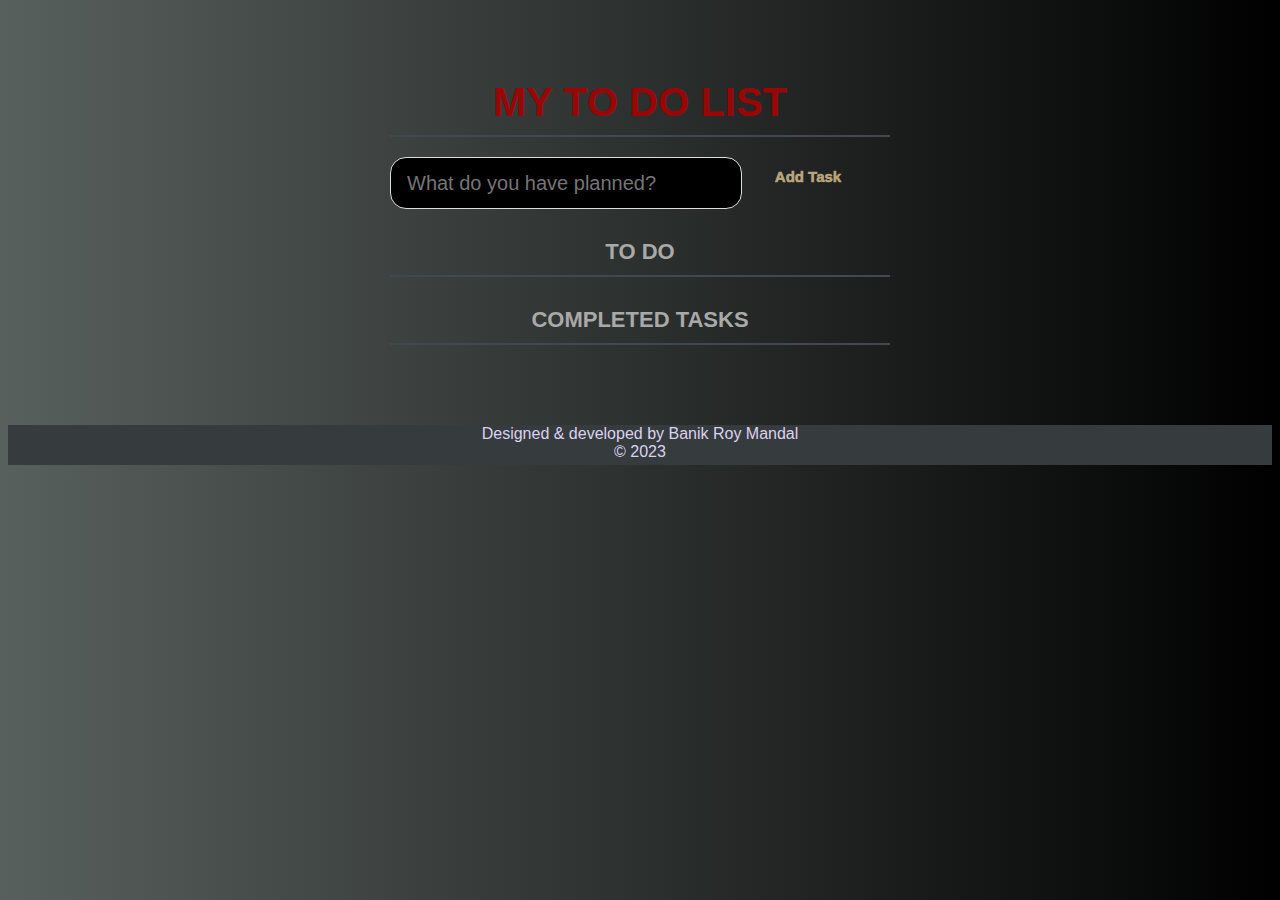
<file: Task_3_To do Application/index.html>
<!DOCTYPE html>
<html>

<head>
	<title>Task Tracker</title>
	<link rel="stylesheet"
			href="style.css"
			type="text/css"
			media="screen"
			charset="utf-8">
</head>

<body>
	<div class="container">
		<p>
			<label for="new-task" class="middle"> My To Do List </label>
			<input id="new-task" type="text" placeholder="What do you have planned?" >
			<button>Add Task</button>
		</p>
		<h3 class="middle">To Do</h3>
		<ul id="incomplete-tasks">
		</ul>
		<h3 class="middle">Completed Tasks</h3>
		<ul id="completed-tasks">
		</ul>
	</div>
	<div class="footer" role="info">
		<p>Designed & developed by Banik Roy Mandal<br />&copy; 2023</a>
		</p>
	</div>
	<script type="text/javascript" src="script.js"></script>
</body>
</html>
</file>
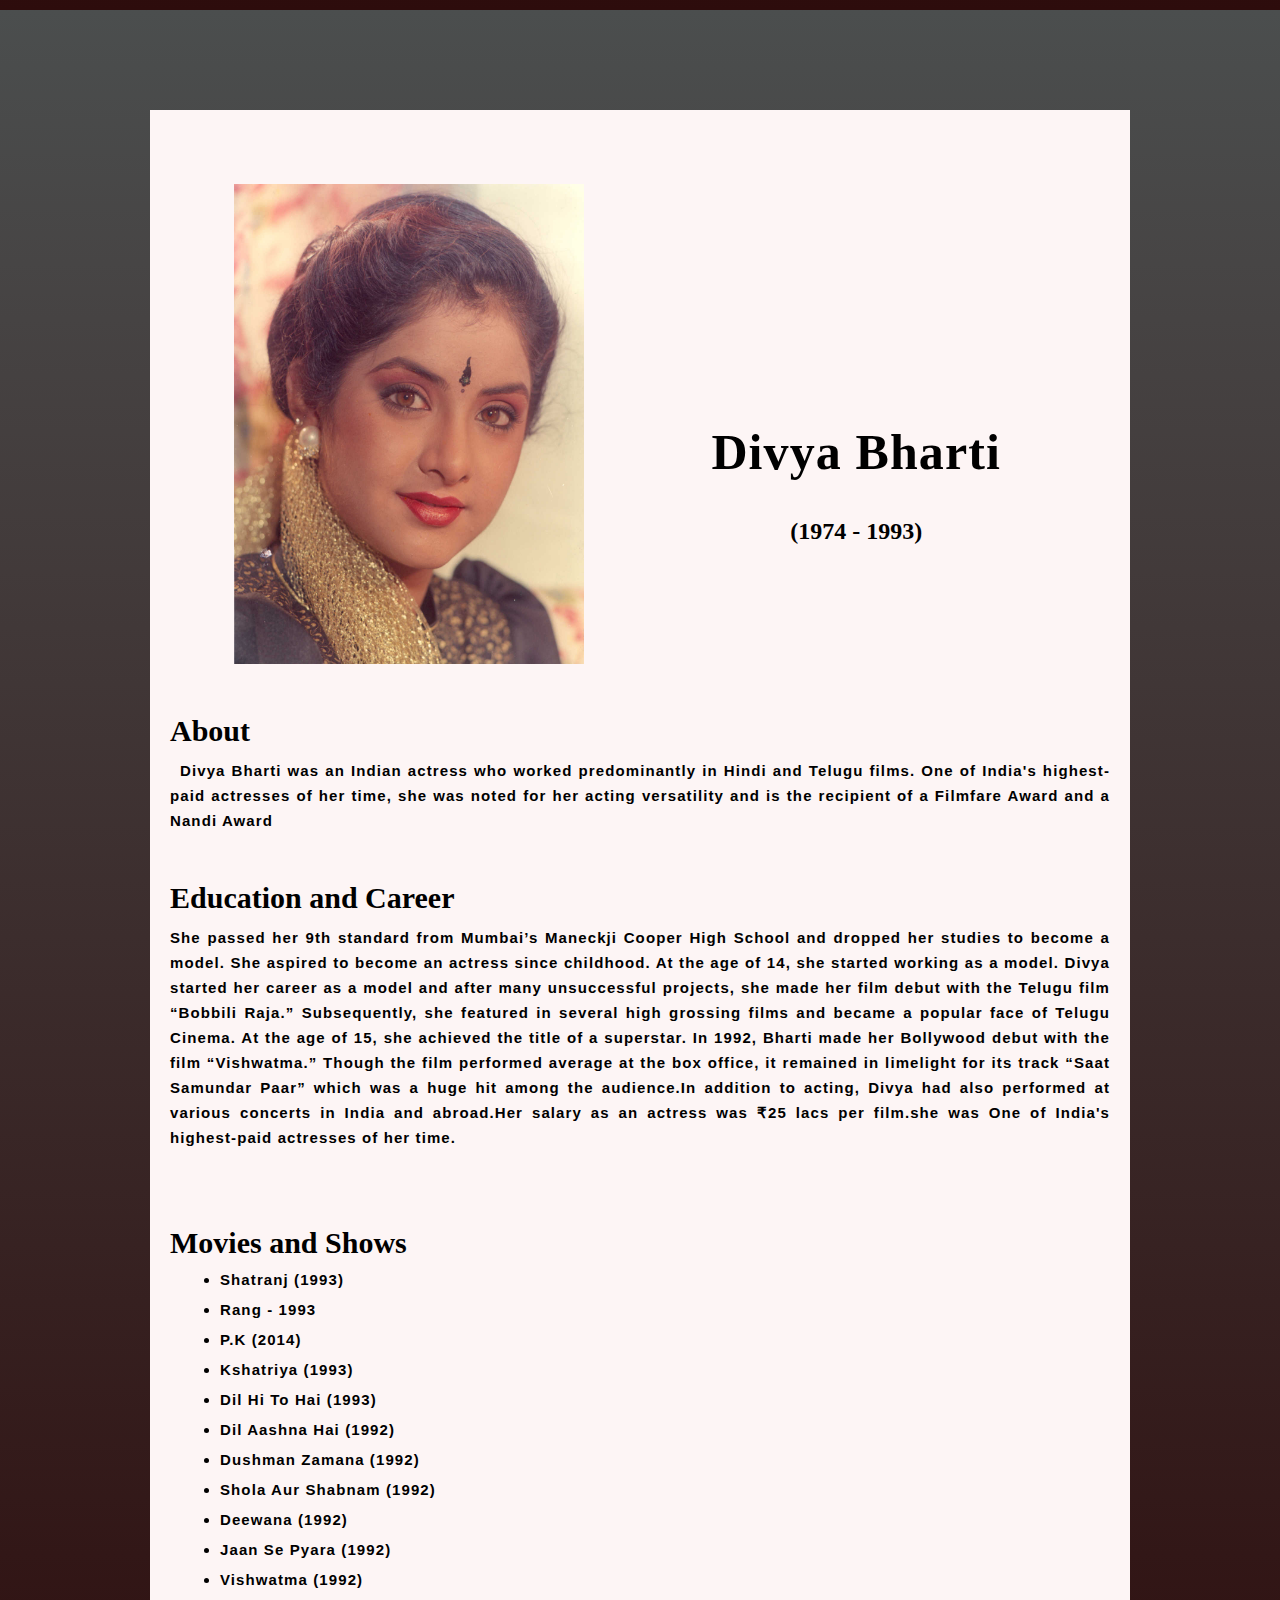
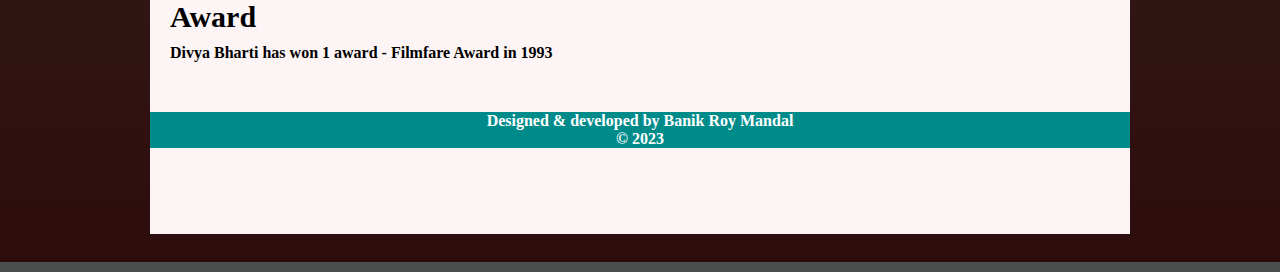
<file: Task_2_Tribute Page/trubute.html>
<!DOCTYPE html>
<html lang="en">

<head>
    <meta charset="UTF-8">
    <meta http-equiv="X-UA-Compatible" content="IE=edge">
    <meta name="viewport" content="width=device-width, initial-scale=1.0">
    <link rel="stylesheet" href="style.css">
    <title>Task-2:Tribute Page</title>
</head>

<body>
    <div class="container">
        <div class="content">
            <section class="topsection">
                <div class="img_container">
                    <img id="divya" src="./sana.jpg" alt="SANA" >
                </div>
                <div class="name">
                     <h1>Divya Bharti </h1>
                     <h2 ><br> (1974 - 1993)</h2>

                </div>


            </section>
            <section class="about">
                <h3>About</h3>
                <p><b>Divya Bharti was an Indian actress who worked predominantly in Hindi and Telugu films. One of
                        India's highest-paid actresses of her time, she was noted for her acting versatility and is the
                        recipient of a Filmfare Award and a Nandi Award
                </p>
                <h3>Education and Career</h3>
                <p>She passed her 9th standard from Mumbai’s Maneckji Cooper High School and dropped her studies to
                    become a model. She aspired to become an actress since childhood. At the age of 14, she started
                    working as a model.

                    Divya started her career as a model and after many unsuccessful projects, she made her film debut
                    with the Telugu film “Bobbili Raja.” Subsequently, she featured in several high grossing films and
                    became a popular face of Telugu Cinema. At the age of 15, she achieved the title of a superstar.
                    In 1992, Bharti made her Bollywood debut with the film “Vishwatma.” Though the film performed
                    average at the box office, it remained in limelight for its track “Saat Samundar Paar” which was a
                    huge hit among the audience.In addition to acting, Divya had also performed at various concerts in
                    India and abroad.Her salary as an actress was ₹25 lacs per film.she was One of India's highest-paid actresses of her time.
                </p>

            </section>
            <section class="movies">
                <h3>Movies and Shows</h3>
                <ul>
                    <li>Shatranj (1993)</li>
                    <li>Rang - 1993</li>
                    <li>P.K (2014)</li>
                    <li>Kshatriya (1993)</li>
                    <li>Dil Hi To Hai (1993)</li>
                    <li>Dil Aashna Hai (1992)</li>
                    <li>Dushman Zamana (1992)</li>
                    <li>Shola Aur Shabnam (1992)</li>
                    <li>Deewana (1992)</li>
                    <li>Jaan Se Pyara (1992)</li>
                    <li>Vishwatma (1992)</li>
                </ul>
                <h3>Award</h3>
            <p>
                Divya Bharti has won 1 award - Filmfare Award in 1993
            </p>
            </section>
            
            <div class="footer" role="info">
                <p>Designed & developed by Banik Roy Mandal<br />&copy; 2023</a>
                </p>
            </div>

        </div>
    </div>

</body>

</html>
</file>
<file: Task_3_To do Application/style.css>
body {
    background: #ecf0f1;
    color: #dcd2f0;
    font-family: Lato, sans-serif;
    background-color: #351e1e;
    background-image: linear-gradient(to right, #58605d, #000);

  }


.container {
    display: block;
    width: 500px;
    margin: 50px auto 0;
}

ul {
    margin: 0;
    padding: 0;
}

li * {
    float: left;
}

li,h3 {
    clear: both;
    list-style: none;
}

input,
button {
    outline: none;
}

button {

    border: 0px;
    color: #888;
    font-size: 15px;
    width: 100px;
    margin: 10px 0 0;
    font-family: Lato, sans-serif;
    cursor: pointer;
    background-image: linear-gradient(to right, var(--pink), #553f88);
   
    -webkit-text-fill-color: #b9a37a;
    font-weight: 1000;
    background: none;
}

button:hover {
    color: #333;
}

h3,
label[for='new-task'] {
    color: #333;
    font-weight: 858;
    font-size: 22px;
    border-bottom: 2px solid #404950;
    padding: 30px 0 10px;
    margin: 0;
    text-transform: uppercase;
    color:  darkgrey;
}

input[type="text"] {
    margin: 0;
    font-size: 18px;
    line-height: 18px;
    height: 18px;
    padding: 10px;
    border: 1px solid #ddd;
    background: #fff;
    border-radius: 6px;
    font-family: Lato, sans-serif;
    color: #6f5959;
}

input[type="text"]:focus {
    color: #333;
}

.middle {
    text-align: center;
}



label[for='new-task'] {
    display: block;
    margin: 0 0 20px;
    display: block;
    margin: 0 0 20px;
    font-size: 2.5rem;
    font-weight: 693;
    color: rgb(154, 6, 6);
}

input#new-task {
    float: left;
    width: 318px;
    flex: 1 1 0%;
    background-color: #000000;
    padding: 1rem;
    border-radius: 1rem;
    margin-right: 1rem;
    color: antiquewhite;
    font-size: 1.25rem;
}

p>button:hover {
    color: #0FC57C;
}


li {
    overflow: hidden;
    padding: 20px 0;
    border-bottom: 1px solid #eee;
}

li>input[type="checkbox"] {
    margin: 0 10px;
    position: relative;
    top: 15px;
}

li>label {
    font-size: 25px;
    line-height: 40px;
    width: 237px;
    padding: 0 0 0 11px;
    font-weight: bold;
}

li>input[type="text"] {
    width: 226px;
}

li>.delete:hover {
    color: #CF2323;
}


#completed-tasks label {
    text-decoration: line-through;
    color: #888;
}


ul li input[type=text] {
    display: none;
}

ul li.editMode input[type=text] {
    display: block;
}

ul li.editMode label {
    display: none;
}
.footer{
    position: -webkit-sticky;
    bottom: 0;
    margin-top: 80px;
    width: 100%;
    height: 40px; 
    background: rgb(54, 59, 61);
    text-align: center;
}
</file>
<file: Task_2_Tribute Page/style.css>
*{
    margin: 10px;
    padding: 0px;
    
}
#divya{
    position: centre;
    border-image: space;

}

body {
    background-color: #605353;
    max-width: 1000px;
    margin: auto;
    background-image: linear-gradient(#4b4e4e,#2d0c0c);

}



.container{
    background-color: rgb(253, 245, 245);
    min-height: 100vh;
  
}
.content{
    max-width: 100%;
    margin:0 auto ;
}

.img_container,img{
    width: 350px;
    height: 480px;
    margin: -2px;
    padding: 39px;
  }


.img_container{
    border-radius: 0px;
    overflow: hidden;
}

.topsection{
    margin-top: 100px;
    display: flex;
    justify-content: space-between;
    align-items: flex-end;
}

.topsection h1{
    font-size: 50px;
    font-weight: bold;
    color: black;
    text-transform: capitalize;
    letter-spacing: 1.1px;
}

.topsection h4{
    font-size: 28px;
    text-align: end;
    letter-spacing: 1.1px;
}

.about{
    margin-top: 50px;
}

.about h3{
    margin-bottom: 10px;
    font-size: 30px;
    margin-top: 10px;
}
.name{
    padding: 99px;
    text-align: center;
}
.about p{
    font-size: 15px;
    line-height: 25px;
    letter-spacing: 1.1px;
    margin-bottom: 20px;
    text-align: justify;
    font-family: Verdana, Geneva, Tahoma, sans-serif;
}

.movies{
    margin-top: 50px 0;
}

.movies h3{
    margin-bottom: 10px;
    font-size: 30px;
    margin-top: 10px;
}

.movies ul{
    margin-left: 50px;
}

.movies li{
    margin-bottom: 5px;
    font-size: 15px;
    line-height: 20px;
    letter-spacing: 1.1px;
    font-family: Verdana, Geneva, Tahoma, sans-serif;  
}

.footer{
    margin: 50px 0;
    text-align: center;
background-color: darkcyan;
   
    color: white;
}
</file>
